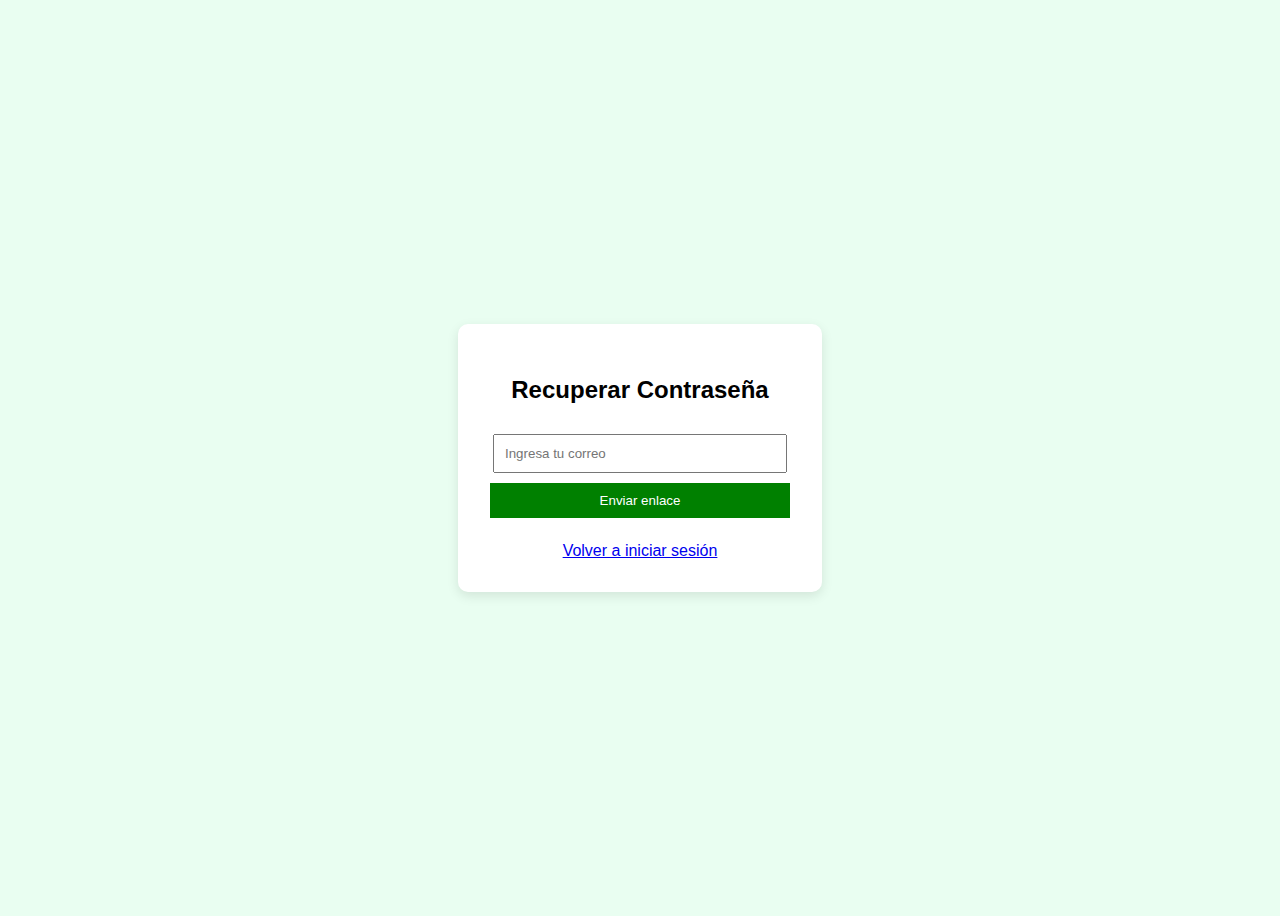
<file: recuperar.html>
<!DOCTYPE html>
<html lang="es">
<head>
  <meta charset="UTF-8">
  <title>Recuperar Contraseña</title>
  <link rel="stylesheet" href="style.css">
</head>
<body>
  <div class="container">
    <h2>Recuperar Contraseña</h2>
    <input type="email" id="resetEmail" placeholder="Ingresa tu correo" />
    <button onclick="recoverPassword()">Enviar enlace</button>
    <p id="resetMessage" class="message"></p>
    <a href="login.html">Volver a iniciar sesión</a>
  </div>

  <script src="main.js"></script>
</body>
</html>
</file>
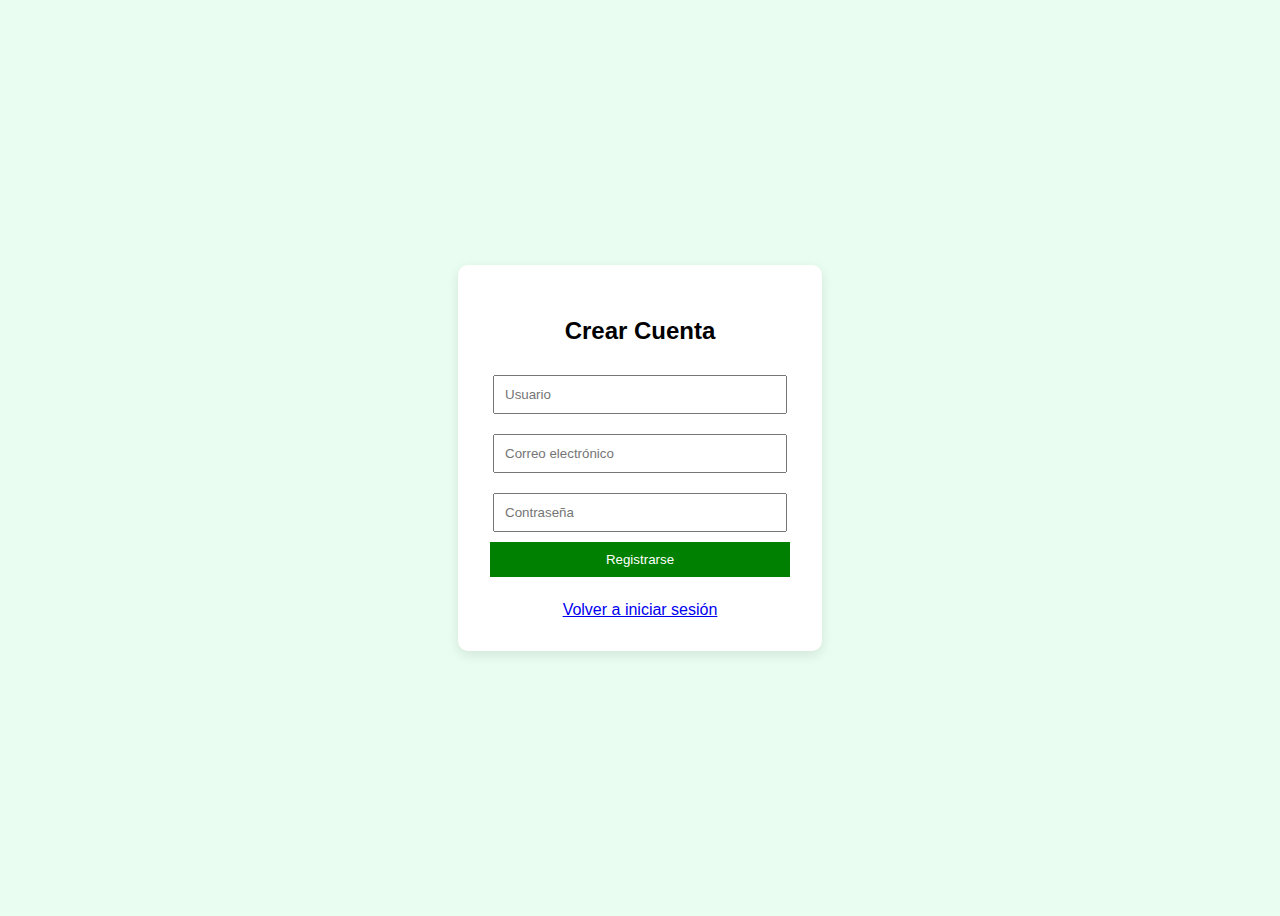
<file: registro.html>
<!DOCTYPE html>
<html lang="es">
<head>
  <meta charset="UTF-8">
  <title>Crear Cuenta</title>
  <link rel="stylesheet" href="style.css">
</head>
<body>
  <div class="container">
    <h2>Crear Cuenta</h2>
    <input type="text" id="newUsername" placeholder="Usuario" />
    <input type="email" id="newEmail" placeholder="Correo electrónico" />
    <input type="password" id="newPassword" placeholder="Contraseña" />
    <button onclick="register()">Registrarse</button>
    <p id="registerMessage" class="message"></p>
    <a href="login.html">Volver a iniciar sesión</a>
  </div>

  <script src="main.js"></script>
</body>
</html>
</file>
<file: style.css>
body {
  font-family: sans-serif;
  background: #e9fef1;
  display: flex;
  align-items: center;
  justify-content: center;
  height: 100vh;
}

.container {
  background: white;
  padding: 2em;
  border-radius: 10px;
  box-shadow: 0 4px 12px rgba(0,0,0,0.1);
  width: 300px;
  text-align: center;
}

input {
  width: 90%;
  padding: 10px;
  margin: 10px 0;
}

button {
  background: green;
  color: white;
  padding: 10px;
  border: none;
  width: 100%;
  cursor: pointer;
  margin-bottom: 10px;
}

.message {
  color: red;
  font-size: 0.9em;
}
</file>
